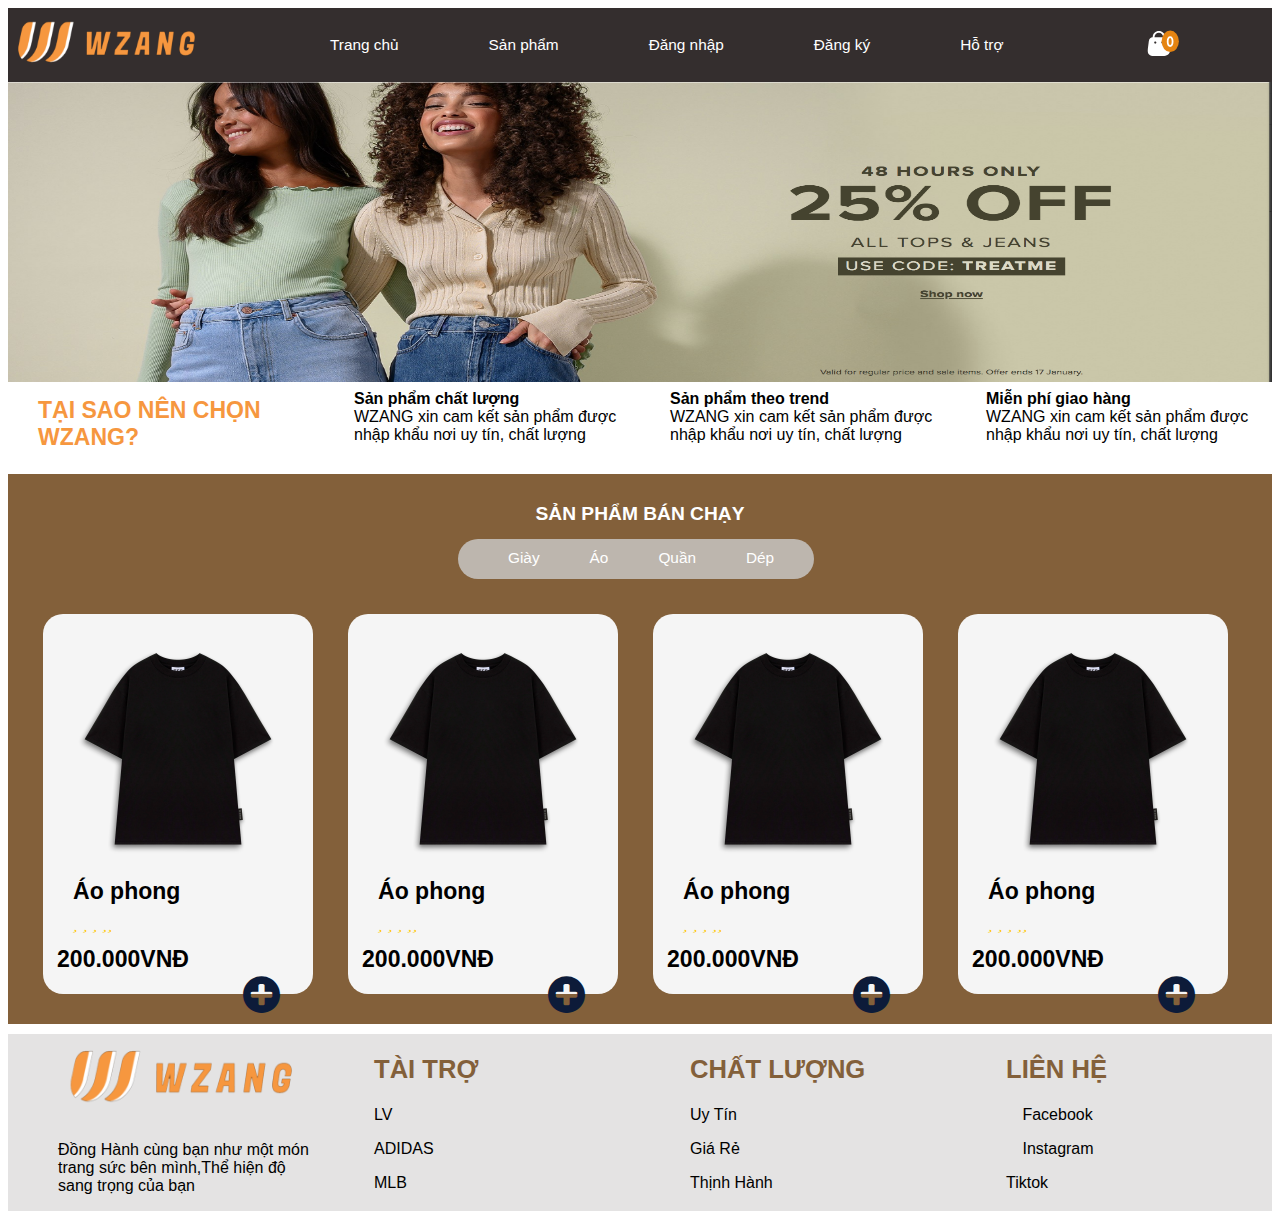
<file: index.html>
<!DOCTYPE html>
<html lang="en">

<head>
  <meta charset="UTF-8">
  <meta name="viewport" content="width=device-width, initial-scale=1.0">
  <title>Document</title>
  <link rel="stylesheet" href="css/index.css">
  <link rel="stylesheet" href="https://cdnjs.cloudflare.com/ajax/libs/font-awesome/4.7.0/css/font-awesome.min.css">
  <link rel="stylesheet" href="https://cdnjs.cloudflare.com/ajax/libs/font-awesome/6.3.0/css/all.min.css"
    integrity="sha512-SzlrxWUlpfuzQ+pcUCosxcglQRNAq/DZjVsC0lE40xsADsfeQoEypE+enwcOiGjk/bSuGGKHEyjSoQ1zVisanQ=="
    crossorigin="anonymous" referrerpolicy="no-referrer" />
</head>

<body>
  <header>
    <div class="menu">
      <div class="img"> <img src="upload/wzang-1@2x.png" alt="" srcset=""></div>
      <ul>
        <li> <a href="index.html"> Trang chủ</a></li>
        <li> <a href="index.html"> Sản phẩm</a></li>
        <li> <a href="index.html"> Đăng nhập</a></li>
        <li> <a href="index.html"> Đăng ký</a></li>
        <li> <a href="index.html"> Hỗ trợ</a></li>
        <li> <a href="#"> <img class="logo_cart" src="upload/gi-hng.svg" alt=""> </a></li>
      </ul>
    </div>
  </header>
  <!-- banner slide -->
  <div class="banner mb">
    <!-- Slideshow container -->
    <div class="slideshow-container">
      <!-- Full-width upload with number and caption text -->
      <div class="mySlides fade">
        <img src="upload/ban1.jpg" style="width:100%; height:300px;">
      </div>

      <div class="mySlides fade">
        <img src="upload/ban2.jpg" style="width:100%; height: 300px; ">
      </div>

      <div class="mySlides fade">
        <img src="upload/ban3.jpg" style="width:100%;height: 300px;">
      </div>


    </div>
    <br>

    <!-- The dots/circles -->
    <div style="text-align:center">
      <span class="dot" onclick="currentSlide(1)"></span>
      <span class="dot" onclick="currentSlide(2)"></span>
      <span class="dot" onclick="currentSlide(3)"></span>
    </div>
  </div>

  <div class="why">
    <div class="why1">
      <p style="font-size: 1.8vw; color: #F6973F;"> <b>TẠI SAO NÊN CHỌN WZANG?</b></p>
    </div>
    <div class="why1">
      <p><b>Sản phẩm chất lượng</b> <br> WZANG xin cam kết sản phẩm được nhập khẩu nơi uy tín, chất lượng</p>
    </div>
    <div class="why1">
      <p><b>Sản phẩm theo trend</b> <br> WZANG xin cam kết sản phẩm được nhập khẩu nơi uy tín, chất lượng</p>
    </div>
    <div class="why1">
      <p><b>Miễn phí giao hàng</b> <br> WZANG xin cam kết sản phẩm được nhập khẩu nơi uy tín, chất lượng</p>
    </div>
  </div>
  <div class="banchay">
    <p> SẢN PHẨM BÁN CHẠY</p>
    <div class="sp">
      <ul>
        <li> <a href="#"> Giày</a></li>
        <li> <a href="#">Áo</a></li>
        <li> <a href="#"> Quần</a></li>
        <li> <a href="#"> Dép</a></li>
      </ul>
    </div>
    <div class="boxallsp">
      <div class="boxsp">
        <div class="img"> <a href="#"> <img src="upload/Áo phông.png" alt=""></a></div>
        <a href="#" class="namesp">Áo phong</a>
        <div class="star">
          &emsp; &nbsp; <i class="fa-solid fa-star" style="color: #ffc800;"></i> <i class="fa-solid fa-star"
            style="color: #ffc800;"></i> <i class="fa-solid fa-star" style="color: #ffc800;"></i> <i
            class="fa-solid fa-star" style="color: #ffc800;"></i><i class="fa-solid fa-star"
            style="color: #ffc800;"></i>
        </div>
        <div class="price">
          <p>200.000VNĐ</p>
        </div>
        <div class="addsp">
          <a href="#">
            <i class="fa fa-plus-circle" style="font-size:43px;
          color: #0D1B39;
           margin-left: 200px; 
           position: relative;
           margin-top: -500px;"></i></a>
        </div>
      </div>
      <div class="boxsp">
        <div class="img"> <a href="#"> <img src="upload/Áo phông.png" alt=""></a></div>
        <a href="#" class="namesp">Áo phong</a>
        <div class="star">
          &emsp; &nbsp; <i class="fa-solid fa-star" style="color: #ffc800;"></i> <i class="fa-solid fa-star"
            style="color: #ffc800;"></i> <i class="fa-solid fa-star" style="color: #ffc800;"></i> <i
            class="fa-solid fa-star" style="color: #ffc800;"></i><i class="fa-solid fa-star"
            style="color: #ffc800;"></i>
        </div>
        <div class="price">
          <p>200.000VNĐ</p>
        </div>
        <div class="addsp">
          <a href="#">
            <i class="fa fa-plus-circle" style="font-size:43px;
          color: #0D1B39;
           margin-left: 200px; 
           position: relative;
           margin-top: -500px;"></i></a>
        </div>
      </div>
      <div class="boxsp">
        <div class="img"> <a href="#"> <img src="upload/Áo phông.png" alt=""></a></div>
        <a href="#" class="namesp">Áo phong</a>
        <div class="star">
          &emsp; &nbsp; <i class="fa-solid fa-star" style="color: #ffc800;"></i> <i class="fa-solid fa-star"
            style="color: #ffc800;"></i> <i class="fa-solid fa-star" style="color: #ffc800;"></i> <i
            class="fa-solid fa-star" style="color: #ffc800;"></i><i class="fa-solid fa-star"
            style="color: #ffc800;"></i>
        </div>
        <div class="price">
          <p>200.000VNĐ</p>
        </div>
        <div class="addsp">
          <a href="#">
            <i class="fa fa-plus-circle" style="font-size:43px;
          color: #0D1B39;
           margin-left: 200px; 
           position: relative;
           margin-top: -500px;"></i></a>
        </div>
      </div>
      <div class="boxsp">
        <div class="img"> <a href="#"> <img src="upload/Áo phông.png" alt=""></a></div>
        <a href="#" class="namesp">Áo phong</a>
        <div class="star">
          &emsp; &nbsp; <i class="fa-solid fa-star" style="color: #ffc800;"></i> <i class="fa-solid fa-star"
            style="color: #ffc800;"></i> <i class="fa-solid fa-star" style="color: #ffc800;"></i> <i
            class="fa-solid fa-star" style="color: #ffc800;"></i><i class="fa-solid fa-star"
            style="color: #ffc800;"></i>
        </div>
        <div class="price">
          <p>200.000VNĐ</p>
        </div>
        <div class="addsp">
          <a href="#">
            <i class="fa fa-plus-circle" style="font-size:43px;
          color: #0D1B39;
           margin-left: 200px; 
           position: relative;
           margin-top: -500px;"></i></a>
        </div>
      </div>
    </div>
  </div>
  </div>




  <footer>
    <div class="footer">
      <img src="upload/wzang-1@2x.png" alt="" style="width: 250px;">
      <p>Đồng Hành cùng bạn như một món trang sức bên mình,Thể hiện độ sang trọng của bạn </p>
    </div>
    <div class="footer">
      <h2>TÀI TRỢ</h2>
      <p>LV</p>
      <p>ADIDAS</p>
      <p>MLB</p>
    </div>
    <div class="footer">
      <h2>CHẤT LƯỢNG</h2>
      <p>Uy Tín </p>
      <p>Giá Rẻ</p>
      <p>Thịnh Hành</p>
    </div>
    <div class="footer">
      <h2>LIÊN HỆ</h2>
      <p><a href="https://www.facebook.com/nguyenquang1805/"> <i class="fa-brands fa-facebook"></i> Facebook </a></p>
      <p><a href="https://www.instagram.com/ngyi.wangg/"><i class="fa-brands fa-instagram"></i> Instagram</a></p>
      <p> <a href="https://www.tiktok.com/@nquang_18"> <i class="fa-brands fa-tiktok"></i> Tiktok</a></p>
    </div>

  </footer>




  <!-- JS SLIDE SHOW -->
  <script>
    let slideIndex = 0;
    showSlides();

    function showSlides() {
      let i;
      let slides = document.getElementsByClassName("mySlides");
      for (i = 0; i < slides.length; i++) {
        slides[i].style.display = "none";
      }
      slideIndex++;
      if (slideIndex > slides.length) { slideIndex = 1 }
      slides[slideIndex - 1].style.display = "block";
      setTimeout(showSlides, 2000); // Change image every 2 seconds
    }
  </script>
</body>

</html>
</file>
<file: css/index.css>
*{
    overflow-wrap: break-word;
    box-sizing: border-box;
    font-family: sans-serif;
}
.menu{
    background-color: #342E2E;
}
.menu .img img{
    width: 200px;
    height: auto;
}
.menu ul{
    position: absolute;
    height: 100%;
    top: 0;
    left: 0;
    display: inline-block;
    margin-left: 200px;
}
.menu ul li{
    float: left;
    list-style: none;
    margin-left: 90px;
    margin-top: 20px;
    font-size: 1.2vw;
}
.menu ul li a{
    color: white;
    text-decoration: none;

}
.menu ul li .logo_cart{
    list-style: none;
    margin-left: 50px;
    margin-top: -10px;
    font-size: 1.2vw;
    width: 35px;
    height: 35px;
}
.why{
    display: flex;
    margin-top: -50px;
}
.why1{
    width: 300px;
    margin-left: 30px;
    font-family: sans-serif;
}
.banchay {
    background-color: #83603A;
    padding: 10px 0px;
    position: relative;
    height: auto;
}
.banchay p{
    font-size: 1.5vw;
    color: white;
    text-align: center;
    font-family: sans-serif;
    font-weight: bolder;
}
.banchay ul{
    margin-top: -5px;
    position: absolute;
    margin-left: 450px;
    background-color: #CCCC;
    border-radius: 20px;
    height: 40px;
}
.banchay ul li{
    float: left;
    list-style: none;
    margin-left: 10px;
    margin-right: 40px;
    margin-top: 10px;
    font-size: 1.2vw;
}
.banchay ul li a{
    color: white;
    text-decoration: none;
}
.boxsp{
    width: 270px;
    height: 380px;
    background-color: whitesmoke;
    margin-left: 35px;
    margin-top: 70px;
    border-radius: 20px;
    margin-bottom: 20px;
}
.boxsp .img img {
    width: 250px;
    height: 250px;
    margin-left: 10px;
    margin-top: 10px;
}
.boxsp .namesp {
    color: black;
    font-size: 1.8vw;
    font-family: sans-serif;
    text-decoration: none;
    margin-left: 30px;
    font-weight: 600;
}
.boxsp .price{
    margin-left: -110px;
}
.boxsp .price p{
    color: black;
    font-size: 1.8vw;
    font-family: sans-serif;
}
.boxsp .star{
    margin-top: 10px;
    margin-bottom: -10px;
}
.boxallsp{
    display: flex;
    margin-top: 0;
}

/*FOOTER*/
footer {
    width: 100%;
    background-color: rgb(228, 227, 227);
    display: flex;
    margin-top: 10px;
}
.footer{
    width: 300px;
    margin-left: 50px;
    font-family: sans-serif;

}
.footer h2{
    color:#83603A;
    font-weight: bolder;  
    font-size: 2vw;
  }
  .footer a{
    color: black;
    text-decoration: none;
  }
/* SẢN PHẨM */
.boxbao{
    /* display: flex; */
    margin-top: 15px;
    width: 100%;
  }
/*boxtrai */
.boxtrai{
    width: 100%;
    background-color: #d3d3d399;
    margin-bottom: 10px;
    display: grid;
    grid-template-columns: 1fr 1fr 1fr 1fr;
}
.boxto{
    float: left;
}
.boxnho{
    min-width: 250px;
    width: 28%;
    height: 340px;
    background-color: whitesmoke;
    margin-left: 35px;
    margin-top: 20px;
    border-radius: 20px;
    margin-bottom: 20px;
    position: relative;
}
.boxnho .img img {
    width: 90%;
    height: 220px;
    margin-left: 10px;
    margin-top: 10px;
}
.boxnho .namesp {
    color: black;
    font-size: 1.5vw;
    font-family: sans-serif;
    text-decoration: none;
    margin-left: 30px;
    font-weight: 600;
}
.boxnho .price{
    margin-left: 10px;
}
.boxnho .price p{
    color: black;
    font-size: 1.5vw;
    font-family: sans-serif;
}
.boxnho .star{
    margin-top: 10px;
    margin-bottom: -10px;
}
.hi{
    display: flex;
}
.btnaddtocart input[type="submit"]{
    margin-top: -10px;
    margin-left: 50px;
    border: 1px solid whitesmoke;
    height: 50px;
    width: 50px;
    font-size: 1.8vw;
    border-radius: 50%;
    background-color: #0D1B39;
    color: white;
    
}
  /*  boxphai */
.boxphai{
    width: 22%;
    margin-left: 2%;
    float: right;
}
.row{
    float: left;
    width: 100%;

}
.mb{
    margin-bottom: 20px;
}
.mb10{
    margin-bottom: 10px;   
}
.boxtitle{
    color: #333;
    padding: 10px;
    background-color: #F6B76F;
    border-top-left-radius: 5px;
    border-top-right-radius: 5px;
    border: 1px #CCC solid;
}
.boxcontent{
    border-left: 1px #CCC solid;
    border-right: 1px #CCC solid;
    border-bottom: 1px #CCC solid;
    border-bottom-left-radius: 5px;
    border-bottom-right-radius: 5px;
    min-height: 200px;
    margin-bottom: 10px;
}
.boxcontent2{
    border-left: 1px #CCC solid;
    border-right: 1px #CCC solid;
    background-color:#EEE ;
    
}
/*menu dọc*/
.menudoc ul{
    margin: 0;
    padding: 0;
    list-style-type: none;
}
.menudoc ul li {
    padding: 10px 15px;
    background-color: white;
    border-bottom: 1px #CCC solid;
}
.menudoc ul li a{
    color: #666;
    text-decoration: none;
}
.menudoc ul li:hover{
    background-color: #CCC;
}
.searchbox input[type="submit"]{
    width: 35%;
}
.searchbox input[type="text"]{
    position: relative;
    width: 50%;
    padding: 5px 10px;
    background-color: #FFF;
    border: 1px #CCC solid;
    border-radius: 5px;
}
.top10{
    margin-top: 10px;
}
.top10 img{
    width: 20%;
    height: 50px;
    float: left;
    margin-left: 10px;

    border-radius: 5px;
    border: 1px #CCC solid;
}
.top10 a{
    color:#666;
    text-decoration: none;
    font-size: 1vw;
}
.top10 a:hover{
    color: #000;
    text-decoration: underline;
}
.boxfooter{
    padding: 10px;
    background-color: #F6B76F;
    border-bottom-left-radius: 5px;
    border-bottom-right-radius: 5px;
    border-left: 1px #CCC solid;
    border-right: 1px #CCC solid;
    border-bottom: 1px #CCC solid;
}



/* ĐĂNG NHẬP*/
.dangnhap {
    position: relative;
    background-color: #F6973F;
    display: flex;
    height: 100%;
}

.dangnhap .img {
    width: 40%;
    padding: 30px;
    margin-left: 2%;
    margin-top: 7%;
    margin-bottom: 7%;
}

.dangnhap .img img {
    width: 100%;
}

.dangnhap .boxdangnhap {
    padding: 30px;
    margin-left: 7%;
    margin-top: 7%;
    margin-bottom: 7%;
    width: 28%;
    background-color: white;
    height: auto;
}

.dangnhap .boxdangnhap .tiltle {
    text-align: center;
    font-size: 2.3vw;
    color: #F6973F;
    font-family: sans-serif;
    font-weight: 600;
}

.dangnhap .boxdangnhap .formtaikhoan .nhap input {
    background-color: #f6973f73;
    margin-top: 40px;
    width: 70%;
    height: 40px;
    border-radius: 7px;
    border: 1px solid #CCC;
    margin-left: 30px;
}

.formtaikhoan .nhap input[type="text"],
.formtaikhoan .nhap input[type="email"],
.formtaikhoan .nhap input[type="password"] {
    width: 85%;
    border: 1px #CCC solid;
    padding: 5px 10px;
    border-radius: 5px;
}
.formtaikhoan .nhap input[type="password"]{
    margin-bottom: 20px;
}

.formtaikhoan input[type="submit"],
.formtaikhoan input[type="reset"] {
    border-radius: 5px;
    padding: 5px 10px;
    background-color: #F6973F;
    border: 1px #CCC solid;
    margin-left: 30px;
    margin-top: 30px;
    margin-bottom: 20px;
}

.formtaikhoan input[type="submit"]:hover,    .formtaikhoan input[type="reset"]:hover{
    background-color: #CCC;
}
.formtaikhoan a{
color: #fd8e26;
text-decoration: none;
margin-left: 30px;
}

.formtaikhoan a:hover{
color: black;
text-decoration: underline;
}
.thongbao{
    color: red;
    font-size: 1.1vw;
    font-weight: bolder;
    margin-top: 6px;
}

/*MENU CON*/
.menu ul li .menucon{
    display: none;
    position: absolute;
    top: 0;
    left: 100%;
    width: 200px;
    background-color: white;
    padding: 0px;
    margin-left: 530px;
    height: auto;
    z-index: 3;
  }
  .menu ul li:hover>.menucon{
    display: block;
  }
  .menu>ul>li>.menucon{
    top: 40px;
    left: 0;
  }
  .menu ul li .menucon li{
    margin-left: 0px;
    width: 100%;
    border-bottom: 1px solid #e5e6ec;
  }
  .menu ul li .menucon li a{
    font-weight: 400;
    font-size: 1.2vw;
    line-height: 14px;
    display: block;
    padding: 10px 20px 15px 15px;
    color: #333;
    position: relative;
    border-bottom: solid 1px #e5e6ec;
    text-align: left;
    color: #da9758;
  }
  .menu ul li .menucon li a:hover{
    color: #000;
    font-family: sans-serif;
  }
/*MENU CON SẢN PHẨM*/
.menu ul li .menuconsp{
    display: none;
    position: absolute;
    top: 0;
    left: 100%;
    width: 150px;
    background-color: white;
    padding: 0px;
    margin-left: 250px;
    height: auto;
    z-index: 3;
  }
  .menu ul li:hover>.menuconsp{
    display: block;
  }
  .menu>ul>li>.menuconsp{
    top: 40px;
    left: 0;
  }
  .menu ul li .menuconsp li{
    margin-left: 0px;
    width: 100%;
    border-bottom: 1px solid #e5e6ec;
  }
  .menu ul li .menuconsp li a{
    font-weight: 400;
    font-size: 1.2vw;
    line-height: 1px;
    display: block;
    padding: 10px 20px 15px 15px;
    color: #333;
    position: relative;
    border-bottom: solid 1px #e5e6ec;
    color: #da9758;
  }
  .menu ul li .menuconsp li a:hover{
    color: #000;
    font-family: sans-serif;
  }






  .sptuongtu {
    background-color: #CCC;
    margin-top: -90px;
  }
  .sptuongtu p {
    color: #000;
    font-size: 2vw;
    font-weight: 600;
  }
  .sptuongtu .boxallsp {
    margin-top: -70px;
  }
  .chitietsp {
    display: grid;
    grid-template-columns: 1fr 1fr;
    margin-top: 20px;
  }
  .chitietsp .img .anh img{
    width: 90%;
    height: 400px;
    margin-left: 10px;
  }
  .mota .namespct{
    font-size: 2vw;
    font-weight: 700;
    margin-bottom: 25px;
  }
  .mota .price{
    color: red;
    font-size: 2vw;
    margin-bottom: 25px;
  }
  .mota .motact{
    font-size: 1.7vw;
    margin-bottom: 25px;
  }

/*BÌNH LUẬN*/
.binhluan{
    position: relative;
    margin-left: 10%;
}
.cmt{
    border: 1px #CCC solid;
    border-radius: 5px;
    min-height: auto;
}
.boxbinhluan{
    padding-top: 10px;
    background-color: #F6B76F;
    color: black;
    font-size: 1.5vw;
    text-align: center;
    height: 40px;
}
.boxnoidung{
    color: black;
    font-size: 1.5vw;
    min-height: 100px;;
}
.binhluanform form{
    background-color: #F6B76F;
    color: black;
    font-size: 1.5vw;
    height: 40px;
    margin-bottom:0px;
}
.binhluanform  form input[type="text"]{
    margin-left: 40px;
    margin-top: 5px;
    width: 500px;
    height: 30px;
    border-radius: 7px;
    border: 1px solid #F6B76F;
    background-color: #EFEFEF;

}
.binhluanform form input[type="submit"]{
    width: 80px;
    height: 30px;
    border-radius: 7px;
    border: 1px solid #F6B76F;
    background-color: #EFEFEF;
    margin-top: 5px;
    margin-left: 0px;
    background-color: #EFEFEF;
}
.add{
    color: #8A603A;
    font-size: 2.5vw;
    font-family: sans-serif;
    font-weight: 600;
    margin: 30px;
}
.cart table, .boxcontent3 table{
    width: 100%;
    border-collapse: collapse;
    border: 1px solid #8A603A ;
}
.cart table th, .boxcontent3 table th{
    padding: 10px;
    border: 1px solid #8A603A ;
    width: auto;
}
.cart table th a input[type="button"]{
    width: auto;
    height: 30px;
    background-color: #8A603A;
    color: white;
    border: 1px solid;
    margin-left: 30px;
    border-radius: 3px;
}
.cart table th a input[type="button"]:hover{
    background-color: #ccc;
    color:#000;
}
.formcontent input[type="submit"],.formcontent input[type="reset"],.formcontent input[type="button"] {
    width: auto;
    height: 30px;
    background-color: #8A603A;
    color: white;
    border: 1px solid;
    margin-left: 30px;
    border-radius: 3px;
}
.formcontent input[type="submit"]:hover,.formcontent input[type="reset"]:hover,.formcontent input[type="button"]:hover{
    background-color: #ccc;
    color: #8A603A;
}
 /*TRANG HỖ TRỢ*/
 .tranghotro{
    background-color: #f3f3f3;
    width: 80%;
    margin-left: 10%;
    border-radius: 15px;
    box-shadow: 10px 10px #ccc;
    margin-bottom: 20px;
}
.tranghotro h1{
    text-align: center;
    color: #F6973F;
    font-weight: bolder;
    padding-top: 20px;
}
.hotro{
    display: flex;
    margin-left:10%;
}
.qrlienhe img{
    margin-left: 15%;
    width: 300px;
    height: 300px;
    margin-bottom: 20px
}
.qrlienhe p{
    margin-left: -150px;
    color: #F6973F;
    font-weight: bolder;
}
 /*bill*/
 .abill{
    margin-left: 20px;
    margin-bottom: 20px;
    padding-top: 10px;
}
 .abill a {
    text-decoration: none;
    border: 1px solid #ccc;
    background-color: #da9758;
    width: auto;
    padding: 10px;
    color: white;

 }
 .abill a:hover{
    border: 1px solid #da9758;
    background-color: #ccc;
    color: #83603A;
 }
 .bill{
    width: 80%;
    margin-left: 10%;;
    margin-bottom: 10px;
    margin-top: 10px;
 }
.bill1{
    background-color: #f3f3f3;
}
.bill .bill1 .boxcontent td{
    padding-left: 30px;
}
.bill .bill1 .boxcontent td input[type="text"]{
    width: 500px;
    height: 30px;
    border: 1px #da9758 solid;
    border-radius: 7px;
}
.bill .bill1 input[type="submit"]{
    width: 200px;
    height: 30px;
    background-color:#da9758 ;
    color:  white;
    border: #CCC 1px solid;
    border-radius: 5px;
}
.bill .bill1 input[type="submit"]:hover{
    width: 200px;
    height: 30px;
    background-color:#ccc ;
    color:  black;
    border: #da9758 1px solid;
    border-radius: 5px;
}
</file>
